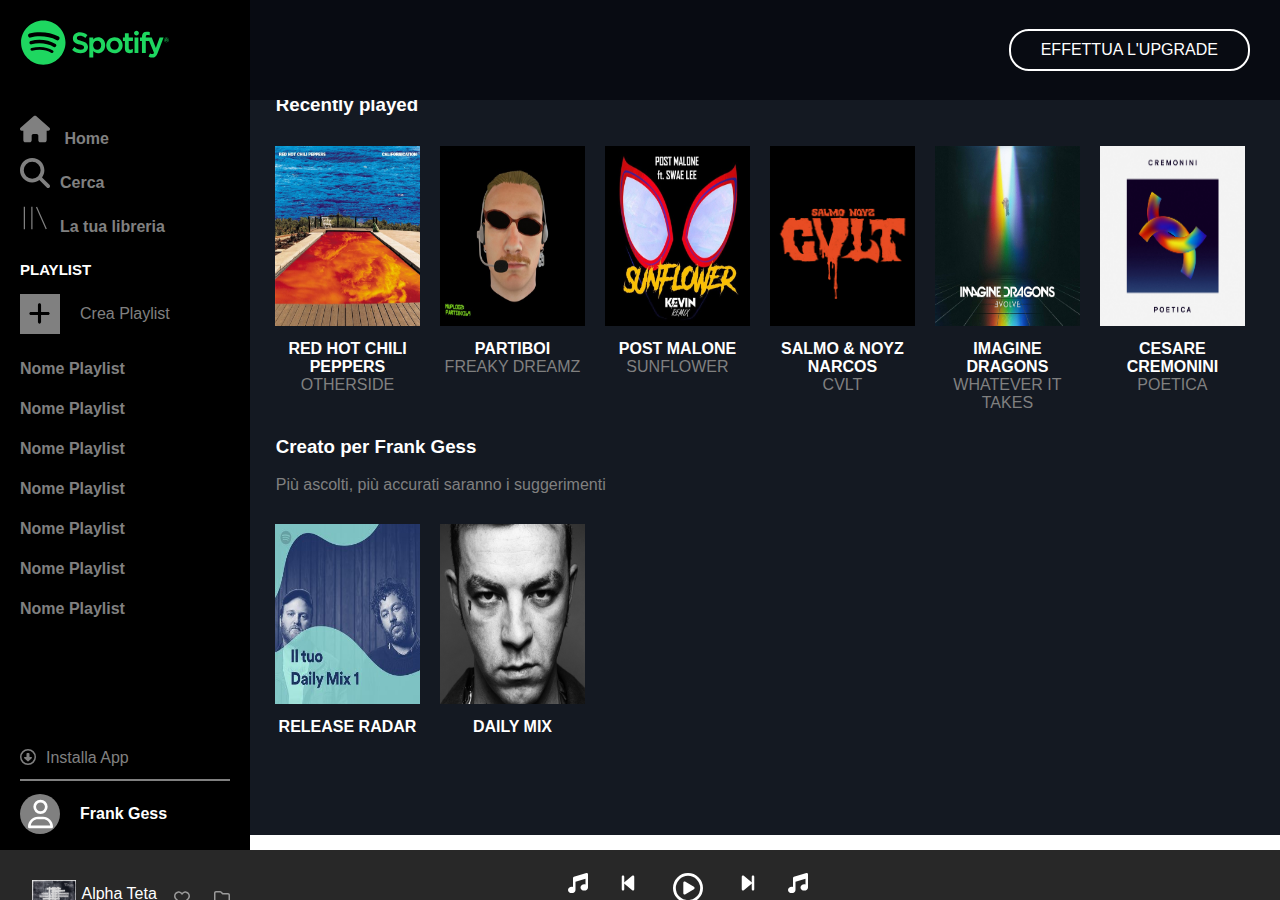
<file: index.html>
<!DOCTYPE html>
<html lang="en">
<head>
    <meta charset="UTF-8">
    <meta name="viewport" content="width=device-width, initial-scale=1.0">
    <link rel="stylesheet" href="style.css">
    <link rel="icon" type="image/x-icon" href="./img/favicon.ico">
    <title>Spotify</title>
</head>
<body>
    <div id="web-app">
    <aside class="sx-side">
        <div id="logo">
            <a href="#"><svg xmlns="http://www.w3.org/2000/svg" viewBox="0 0 1134 340" class="spotify-logo--text"><title>Spotify</title><path fill="#1ED760" d="M8 171c0 92 76 168 168 168s168-76 168-168S268 4 176 4 8 79 8 171zm230 78c-39-24-89-30-147-17-14 2-16-18-4-20 64-15 118-8 162 19 11 7 0 24-11 18zm17-45c-45-28-114-36-167-20-17 5-23-21-7-25 61-18 136-9 188 23 14 9 0 31-14 22zM80 133c-17 6-28-23-9-30 59-18 159-15 221 22 17 9 1 37-17 27-54-32-144-35-195-19zm379 91c-17 0-33-6-47-20-1 0-1 1-1 1l-16 19c-1 1-1 2 0 3 18 16 40 24 64 24 34 0 55-19 55-47 0-24-15-37-50-46-29-7-34-12-34-22s10-16 23-16 25 5 39 15c0 0 1 1 2 1s1-1 1-1l14-20c1-1 1-1 0-2-16-13-35-20-56-20-31 0-53 19-53 46 0 29 20 38 52 46 28 6 32 12 32 22 0 11-10 17-25 17zm95-77v-13c0-1-1-2-2-2h-26c-1 0-2 1-2 2v147c0 1 1 2 2 2h26c1 0 2-1 2-2v-46c10 11 21 16 36 16 27 0 54-21 54-61s-27-60-54-60c-15 0-26 5-36 17zm30 78c-18 0-31-15-31-35s13-34 31-34 30 14 30 34-12 35-30 35zm68-34c0 34 27 60 62 60s62-27 62-61-26-60-61-60-63 27-63 61zm30-1c0-20 13-34 32-34s33 15 33 35-13 34-32 34-33-15-33-35zm140-58v-29c0-1 0-2-1-2h-26c-1 0-2 1-2 2v29h-13c-1 0-2 1-2 2v22c0 1 1 2 2 2h13v58c0 23 11 35 34 35 9 0 18-2 25-6 1 0 1-1 1-2v-21c0-1 0-2-1-2h-2c-5 3-11 4-16 4-8 0-12-4-12-12v-54h30c1 0 2-1 2-2v-22c0-1-1-2-2-2h-30zm129-3c0-11 4-15 13-15 5 0 10 0 15 2h1s1-1 1-2V93c0-1 0-2-1-2-5-2-12-3-22-3-24 0-36 14-36 39v5h-13c-1 0-2 1-2 2v22c0 1 1 2 2 2h13v89c0 1 1 2 2 2h26c1 0 1-1 1-2v-89h25l37 89c-4 9-8 11-14 11-5 0-10-1-15-4h-1l-1 1-9 19c0 1 0 3 1 3 9 5 17 7 27 7 19 0 30-9 39-33l45-116v-2c0-1-1-1-2-1h-27c-1 0-1 1-1 2l-28 78-30-78c0-1-1-2-2-2h-44v-3zm-83 3c-1 0-2 1-2 2v113c0 1 1 2 2 2h26c1 0 1-1 1-2V134c0-1 0-2-1-2h-26zm-6-33c0 10 9 19 19 19s18-9 18-19-8-18-18-18-19 8-19 18zm245 69c10 0 19-8 19-18s-9-18-19-18-18 8-18 18 8 18 18 18zm0-34c9 0 17 7 17 16s-8 16-17 16-16-7-16-16 7-16 16-16zm4 18c3-1 5-3 5-6 0-4-4-6-8-6h-8v19h4v-6h4l4 6h5zm-3-9c2 0 4 1 4 3s-2 3-4 3h-4v-6h4z"/></svg></a>
        </div>
        <div id="main-dashboard">
            <ul>
                <li>
                   <a href=""><svg xmlns="http://www.w3.org/2000/svg" height="30" width="30" viewBox="0 0 576 512"><path fill="grey" d="M575.8 255.5c0 18-15 32.1-32 32.1h-32l.7 160.2c0 2.7-.2 5.4-.5 8.1V472c0 22.1-17.9 40-40 40H456c-1.1 0-2.2 0-3.3-.1c-1.4 .1-2.8 .1-4.2 .1H416 392c-22.1 0-40-17.9-40-40V448 384c0-17.7-14.3-32-32-32H256c-17.7 0-32 14.3-32 32v64 24c0 22.1-17.9 40-40 40H160 128.1c-1.5 0-3-.1-4.5-.2c-1.2 .1-2.4 .2-3.6 .2H104c-22.1 0-40-17.9-40-40V360c0-.9 0-1.9 .1-2.8V287.6H32c-18 0-32-14-32-32.1c0-9 3-17 10-24L266.4 8c7-7 15-8 22-8s15 2 21 7L564.8 231.5c8 7 12 15 11 24z"/></svg> <span>Home</span></a> 
                </li>
                <li>
                    <a href=""><svg xmlns="http://www.w3.org/2000/svg" height="30" width="30" viewBox="0 0 512 512"><path fill="grey" d="M416 208c0 45.9-14.9 88.3-40 122.7L502.6 457.4c12.5 12.5 12.5 32.8 0 45.3s-32.8 12.5-45.3 0L330.7 376c-34.4 25.2-76.8 40-122.7 40C93.1 416 0 322.9 0 208S93.1 0 208 0S416 93.1 416 208zM208 352a144 144 0 1 0 0-288 144 144 0 1 0 0 288z"/></svg><span>Cerca</span></a>
                </li>
                <li>
                    <a href=""><svg viewBox="0 0 512 512" xmlns="http://www.w3.org/2000/svg" height="30" width="30"><path d="M291.301 81.778l166.349 373.587-19.301 8.635-166.349-373.587zM64 463.746v-384h21.334v384h-21.334zM192 463.746v-384h21.334v384h-21.334z" fill="grey"/></svg><span>La tua libreria</span></a>
                </li>
            </ul>

            <div id="playlist">
                <span>
                    playlist
                </span>

                <div class="flex-playlist">             
                    <div class="new-playlist">
                        <div class="svg-flex">
                            <svg xmlns="http://www.w3.org/2000/svg" height="25" width="25" viewBox="0 0 448 512"><path fill="black" d="M256 80c0-17.7-14.3-32-32-32s-32 14.3-32 32V224H48c-17.7 0-32 14.3-32 32s14.3 32 32 32H192V432c0 17.7 14.3 32 32 32s32-14.3 32-32V288H400c17.7 0 32-14.3 32-32s-14.3-32-32-32H256V80z"/></svg>
                        </div>
                    </div>
                    <div class="text-flex">
                        <span>
                            Crea Playlist
                        </span>
                    </div>
                </div>

                <div class="playlist-added">
                    <ul>
                        <li>
                            <a href="#">Nome Playlist</a>
                        </li>
                        <li>
                            <a href="#">Nome Playlist</a>
                        </li>
                        <li>
                            <a href="#">Nome Playlist</a>
                        </li>
                        <li>
                            <a href="#">Nome Playlist</a>
                        </li>
                        <li>
                            <a href="#">Nome Playlist</a>
                        </li>
                        <li>
                            <a href="#">Nome Playlist</a>
                        </li>
                        <li>
                            <a href="#">Nome Playlist</a>
                        </li>
                    </ul>
                </div>
            </div>


            <div class="download-app">
                <div class="container-download">
                        <div class="svg-flex">
                         <svg xmlns="http://www.w3.org/2000/svg" height="16" width="16" viewBox="0 0 512 512"><path fill="grey" d="M256 464a208 208 0 1 1 0-416 208 208 0 1 1 0 416zM256 0a256 256 0 1 0 0 512A256 256 0 1 0 256 0zM376.9 294.6c4.5-4.2 7.1-10.1 7.1-16.3c0-12.3-10-22.3-22.3-22.3H304V160c0-17.7-14.3-32-32-32l-32 0c-17.7 0-32 14.3-32 32v96H150.3C138 256 128 266 128 278.3c0 6.2 2.6 12.1 7.1 16.3l107.1 99.9c3.8 3.5 8.7 5.5 13.8 5.5s10.1-2 13.8-5.5l107.1-99.9z"/></svg>
                        </div>
                        <div class="text-flex">
                            <span>
                                Installa App
                            </span>
                        </div>
                </div>
            </div>

            
            <hr color="grey">
            
            <div class="container-account">
                <div class="account">
                    <div class="user">
                        <svg xmlns="http://www.w3.org/2000/svg" height="40" width="25" viewBox="0 0 448 512"><path fill="white" d="M304 128a80 80 0 1 0 -160 0 80 80 0 1 0 160 0zM96 128a128 128 0 1 1 256 0A128 128 0 1 1 96 128zM49.3 464H398.7c-8.9-63.3-63.3-112-129-112H178.3c-65.7 0-120.1 48.7-129 112zM0 482.3C0 383.8 79.8 304 178.3 304h91.4C368.2 304 448 383.8 448 482.3c0 16.4-13.3 29.7-29.7 29.7H29.7C13.3 512 0 498.7 0 482.3z"/></svg>
                    </div>
                </div>

                <div class="text-flex name-text">
                    <span>
                        Frank Gess
                    </span>
                </div>
            </div>
        </div>
    </aside>

    
    <div class="container-main">
        <div id="container-nav">
            <div class="navbar">         
                <div class="choose-page">
                    <a href="#">in evidenza</a>
                </div>
                <div class="choose-page">
                    <a href="#">podcast</a>
                </div>
                <div class="choose-page">
                    <a href="#">classifiche</a>
                </div>
                <div class="choose-page">
                    <a href="#">generi e mood</a>
                </div>
                <div class="choose-page">
                    <a href="#">nuove uscite</a>
                </div>
                <div class="choose-page">
                    <a href="#">scopri</a>
                </div>
            </div>
        </div>

        <div id="container-album">
            <div class="title-container">
                <h3>
                    Recently played
                </h3>
            </div>

            <div class="container-text-img">
            <div class="flex-album">
                <div class="card">
                    <figure>
                        <a href=""><img src="./img/red-hot.jpg" alt=""></a>
                    </figure>
                    <div class="text-img">
                        <h4>
                            red hot chili peppers
                        </h4>

                        <span>otherside</span>
                    </div>
                </div>
                <div class="card">
                    <figure>
                        <a href=""><img src="./img/partiboi.jpg" alt=""></a>
                    </figure>
                    <div class="text-img">
                        <h4>
                            partiboi
                        </h4>

                        <span>freaky dreamz</span>
                    </div>
                </div>
                <div class="card">
                    <figure>
                        <a href=""><img src="./img/post-malone.jpg" alt=""></a>
                    </figure>
                    <div class="text-img">
                        <h4>
                            post malone
                        </h4>

                        <span>sunflower</span>
                    </div>
                </div>
                <div class="card">
                    <figure>
                        <a href=""><img src="./img/cvlt.jpg" alt=""></a>
                    </figure>
                    <div class="text-img">
                        <h4>
                            salmo & noyz narcos
                        </h4>

                        <span>cvlt</span>
                    </div>
                </div>
                <div class="card">
                    <figure>
                        <a href=""><img src="./img/imagine-dragons.jpg" alt=""></a>
                    </figure>
                    <div class="text-img">
                        <h4>
                            imagine dragons
                        </h4>

                        <span>whatever it takes</span>
                    </div>
                </div>
                <div class="card">
                    <figure>
                        <a href=""><img src="./img/poetica.jpg" alt=""></a>
                    </figure>
                    <div class="text-img">
                        <h4>
                            cesare cremonini
                        </h4>

                        <span>poetica</span>
                    </div>
                </div>
            </div>
        </div>
        <div class="container-second-title">
            <div class="title-container">
                <h3>
                    Creato per Frank Gess
                </h3>

                <span><br>Più ascolti, più accurati saranno i suggerimenti</span>
            </div>
            <div class="container-text-img">
                <div class="flex-album">
                <div class="card">
                    <figure>
                        <a href=""><img src="./img/mixdaily.jpeg" alt=""></a>
                    </figure>
                    <div class="text-img">
                    <h4>
                        Release radar
                    </h4>
                </div>
                </div>
                <div class="card">
                    <figure>
                        <a href="#"><img src="./img/salmo-midnite.jpg" alt=""></a>
                    </figure>
                    <div class="text-img">
                    <h4>
                        Daily Mix
                    </h4>
                    </div>
                </div>
            </div>
            </div>
        </div>
        </div>

        




    </div>
    
    <div id="header-upgrade">
        <div class="flex-upgrade">            
                <div class="btn-upgrade">
                    <a href="#">EFFETTUA L'UPGRADE</a>
                </div>        
        </div>
    </div>


    <div class="container-footer">
        <div id="fix-footer">
            <div class="container-song">
                <div class="pic-song">
                    <figure>
                        <img src="./img/perc-album.jpg" alt="">
                    </figure>
                </div>
                <div class="name-song">
                    <span>
                        Alpha Teta
                    </span>
                    <span>
                        DVS1
                    </span>
                </div>
            </div>

            <div class="container-icon">
                <div id="first-icon">
                    <a href=""><svg xmlns="http://www.w3.org/2000/svg" height="16" width="16" viewBox="0 0 512 512"><path fill="rgb(154, 154, 154)" d="M225.8 468.2l-2.5-2.3L48.1 303.2C17.4 274.7 0 234.7 0 192.8v-3.3c0-70.4 50-130.8 119.2-144C158.6 37.9 198.9 47 231 69.6c9 6.4 17.4 13.8 25 22.3c4.2-4.8 8.7-9.2 13.5-13.3c3.7-3.2 7.5-6.2 11.5-9c0 0 0 0 0 0C313.1 47 353.4 37.9 392.8 45.4C462 58.6 512 119.1 512 189.5v3.3c0 41.9-17.4 81.9-48.1 110.4L288.7 465.9l-2.5 2.3c-8.2 7.6-19 11.9-30.2 11.9s-22-4.2-30.2-11.9zM239.1 145c-.4-.3-.7-.7-1-1.1l-17.8-20c0 0-.1-.1-.1-.1c0 0 0 0 0 0c-23.1-25.9-58-37.7-92-31.2C81.6 101.5 48 142.1 48 189.5v3.3c0 28.5 11.9 55.8 32.8 75.2L256 430.7 431.2 268c20.9-19.4 32.8-46.7 32.8-75.2v-3.3c0-47.3-33.6-88-80.1-96.9c-34-6.5-69 5.4-92 31.2c0 0 0 0-.1 .1s0 0-.1 .1l-17.8 20c-.3 .4-.7 .7-1 1.1c-4.5 4.5-10.6 7-16.9 7s-12.4-2.5-16.9-7z"/></svg></a>
                </div>
                <div id="second-icon">
                    <a href=""><svg xmlns="http://www.w3.org/2000/svg" height="16" width="16" viewBox="0 0 512 512"><path fill="rgb(154, 154, 154)" d="M0 96C0 60.7 28.7 32 64 32H196.1c19.1 0 37.4 7.6 50.9 21.1L289.9 96H448c35.3 0 64 28.7 64 64V416c0 35.3-28.7 64-64 64H64c-35.3 0-64-28.7-64-64V96zM64 80c-8.8 0-16 7.2-16 16V416c0 8.8 7.2 16 16 16H448c8.8 0 16-7.2 16-16V160c0-8.8-7.2-16-16-16H286.6c-10.6 0-20.8-4.2-28.3-11.7L213.1 87c-4.5-4.5-10.6-7-17-7H64z"/></svg></a>
                </div>
            </div>
            <div id="icon-play">
                <div id="font-icon">
                    <div class="icon">
                        <a href="#"><svg xmlns="http://www.w3.org/2000/svg" height="20" width="20" viewBox="0 0 512 512"><path fill="white" d="M499.1 6.3c8.1 6 12.9 15.6 12.9 25.7v72V368c0 44.2-43 80-96 80s-96-35.8-96-80s43-80 96-80c11.2 0 22 1.6 32 4.6V147L192 223.8V432c0 44.2-43 80-96 80s-96-35.8-96-80s43-80 96-80c11.2 0 22 1.6 32 4.6V200 128c0-14.1 9.3-26.6 22.8-30.7l320-96c9.7-2.9 20.2-1.1 28.3 5z"/></svg></a>
                    </div>
                    <div class="icon">
                        <a href="#"><svg xmlns="http://www.w3.org/2000/svg" height="20" width="20" viewBox="0 0 320 512"><path fill="white" d="M267.5 440.6c9.5 7.9 22.8 9.7 34.1 4.4s18.4-16.6 18.4-29V96c0-12.4-7.2-23.7-18.4-29s-24.5-3.6-34.1 4.4l-192 160L64 241V96c0-17.7-14.3-32-32-32S0 78.3 0 96V416c0 17.7 14.3 32 32 32s32-14.3 32-32V271l11.5 9.6 192 160z"/></svg></a>
                    </div>
                    <div class="icon circle">
                        <a href="#"><svg xmlns="http://www.w3.org/2000/svg" height="30" width="40" viewBox="0 0 512 512"><path fill="white" d="M464 256A208 208 0 1 0 48 256a208 208 0 1 0 416 0zM0 256a256 256 0 1 1 512 0A256 256 0 1 1 0 256zM188.3 147.1c7.6-4.2 16.8-4.1 24.3 .5l144 88c7.1 4.4 11.5 12.1 11.5 20.5s-4.4 16.1-11.5 20.5l-144 88c-7.4 4.5-16.7 4.7-24.3 .5s-12.3-12.2-12.3-20.9V168c0-8.7 4.7-16.7 12.3-20.9z"/></svg></a>
                    </div>
                    <div class="icon">
                        <a href="#"><svg xmlns="http://www.w3.org/2000/svg" height="20" width="20" viewBox="0 0 320 512"><path fill="white" d="M52.5 440.6c-9.5 7.9-22.8 9.7-34.1 4.4S0 428.4 0 416V96C0 83.6 7.2 72.3 18.4 67s24.5-3.6 34.1 4.4l192 160L256 241V96c0-17.7 14.3-32 32-32s32 14.3 32 32V416c0 17.7-14.3 32-32 32s-32-14.3-32-32V271l-11.5 9.6-192 160z"/></svg></a>
                    </div>
                    <div class="icon">
                        <a href="#"><svg xmlns="http://www.w3.org/2000/svg" height="20" width="20" viewBox="0 0 512 512"><path fill="white" d="M499.1 6.3c8.1 6 12.9 15.6 12.9 25.7v72V368c0 44.2-43 80-96 80s-96-35.8-96-80s43-80 96-80c11.2 0 22 1.6 32 4.6V147L192 223.8V432c0 44.2-43 80-96 80s-96-35.8-96-80s43-80 96-80c11.2 0 22 1.6 32 4.6V200 128c0-14.1 9.3-26.6 22.8-30.7l320-96c9.7-2.9 20.2-1.1 28.3 5z"/></svg></a>
                    </div>
                </div>
                <div class="hr-play">
                    <div class="time">

                    </div>
                    <div class="time">

                    </div>
                    <div class="time">

                    </div>
                </div>
            </div>

        </div>

    </div>

    
</div>
</body>
</html>
</file>
<file: style.css>
*{
    margin: 0;
    padding: 0;
    box-sizing: border-box;
}

html{
    font-family: sans-serif;
}

#web-app{
    width: 100%;
    height: 100vh;
}

/*main: 100% - header - footer*/

aside{
    width: 250px;
    height: 850px;
    background-color: #000000;
}

#logo{
    width: 70%;
    padding: 20px;
}

#logo > a > svg{
    width: 150px;
}

#main-dashboard{
    width: 100%;
    padding: 20px;
    height: 150px;
}

#main-dashboard > ul > li {
    padding-block: 5px;
    font-weight: bold;
    list-style-type: none;
}

#main-dashboard > ul > li > a{
    text-decoration: none;
    color: grey;  
}

#main-dashboard > ul > li > a:hover{
    color: white;
}

#main-dashboard > ul > li > a > span{
    padding: 10px;
}

#playlist{
    padding-block: 20px;
}

#playlist > span{
    text-transform: uppercase;
    color: #fff;
    font-size: 15px;
    font-weight: bold;
}

.new-playlist{
    width: 40px;
    height: 40px;
    margin-block: 10px;
    background-color: grey;

    position: relative;
}


.new-playlist > .svg-flex{
    position: absolute;
    top: 7px;
    left: 7px;
}


.flex-playlist{
    width: 100%;
    height: 50px;
    margin-block: 10px;
    
    display: flex;
    align-items: center;
    gap: 10px;
}

.text-flex > span{
    margin: 10px;
    color: grey;
}

.playlist-added > ul > li > a{
    color: grey;
    line-height: 40px;
    text-decoration: none;
    font-weight: bold;
}

.playlist-added > ul > li > a:hover{
    color: #fff;
}

.playlist-added > ul > li{
    list-style-type: none;
}

.download-app{
    position: relative;
}

.download-app{
    height: 130px;
}

.container-download{
   display: flex;
    position: absolute;
    bottom: 0;
    padding-block: 10px;
}

.account{
    width: 40px;
    height: 40px;
    background-color: grey;
    border-radius: 50%;
    margin-top: 20px;
    
    position: relative;
    bottom: 10px;
}

.user{
    position: absolute;
    left: 8px;
}

.container-account{
    width: 100%;
    height: 60%;
    display: flex;
    align-items: center;
    gap: 10px;
}

.name-text > span{
    color: #fff;
    font-weight: bold;
}

.container-footer{
    width: 100%;
    height: 115px;
    
    background-color: #282828;
    position: fixed;
}

#fix-footer{
    width: 95%;
    margin: 0 auto;
    align-items: center;
    display: flex;
}

#fix-footer .container-song {
    width: 130px;
    height: 50px;
    margin-block: 30px;
    display: flex;
}

#fix-footer .container-song > .pic-song{
    width: 70px;   
}

#fix-footer .container-song > .pic-song img{
    width: 100%;
}

#fix-footer .container-song .name-song{
    padding: 5px;
}

#fix-footer .container-song .name-song > span{
    color: white;
}

#fix-footer .container-song .name-song > span:last-child{
    color: rgb(154, 154, 154);
    font-size: 15px;
}

.container-icon{
    width: 100px;
    height: 50px;
    
    display: flex;
}

.container-icon #first-icon,
.container-icon #second-icon{
    width: 40%;
    text-align: center;
    padding-block: 10px;
}

#icon-play{
    width: 70%;
}


#icon-play #font-icon{
    display: flex;
    gap: 30px;
    justify-content: center;
    margin-block: 15px;
}

#icon-play #font-icon .icon .circle{
    padding-block: 120px;
}

.hr-play{
    width: 90%;
    display: flex;
    height: 30px;
    margin: 0 auto;
    border: 1px solid lime;
}


.hr-play .time{
    flex-basis: calc( (100% / 3)  );
    border: 1px solid red;
}

#header-upgrade{
    width: calc( 100% - 250px );
    height: 100px;
    background-color: #080b12;

    display: flex;
    position: absolute;
    top: 0;
    right: 0;

    display: flex;
    justify-content: flex-end;
    align-items: center;
}

#header-upgrade .flex-upgrade{
    padding: 30px
}

#header-upgrade .flex-upgrade .btn-upgrade{
    border: 2px solid #fff;
    padding: 10px 30px;
    border-radius: 20px;
}

#header-upgrade .flex-upgrade .btn-upgrade a {
    text-decoration: none;
    color: #fff;
}

#header-upgrade .flex-upgrade .btn-upgrade a:hover{
    opacity: 0.5;
}

.container-main{
    width: calc( 100% - 250px);
    height: 751px;
    

    position: absolute;
    right: 0;
    bottom: 115px;
}

#container-nav{
    width: 100%;
    height: 50px;
    padding: 10px;
    background-color: #141922;
}


#container-nav .navbar{
    display: flex;
    width: 70%;
    margin: 0 auto;
    text-align: center;
    padding: 15px;
    
}

.choose-page{
    width: calc( 100% / 6 );
    height: 40px;
}

#container-nav .navbar .choose-page a{
    text-transform: uppercase;
    font-weight: bold;
    text-decoration: none;
    color: grey;
}

#container-nav .navbar .choose-page a:hover{
    color: #fff;
}

#container-album{
    width: 100%;
    height: 100%;
    background-color: #141922;
}

#container-album .title-container{
    width: 95%;
    margin: 0 auto;
    padding-block: 10px;
}

#container-album .title-container h3{
    color: #fff;
}

.container-text-img{
    padding: 20px;
    width: 100%;
    height: 300px;
}

.flex-album{
    width: 100%;
    height: 180px;
    display: flex;
    gap: 20px;
    margin-inline: 5px;
}

.flex-album .card{
    width: calc( 100% / 6 - 20px );
    height: 180px;
}

.flex-album .card img{
    width: 100%;
    height: 180px;
}

.text-img{
    padding-block: 10px;
    text-transform: uppercase;
    color: #fff;
    text-align: center;
}

.text-img span{
    color: grey;
}

.container-second-title{
    width: 100%;
    height: 70px;
}


.container-second-title .title-container span{
    color: grey;
}]
</file>
